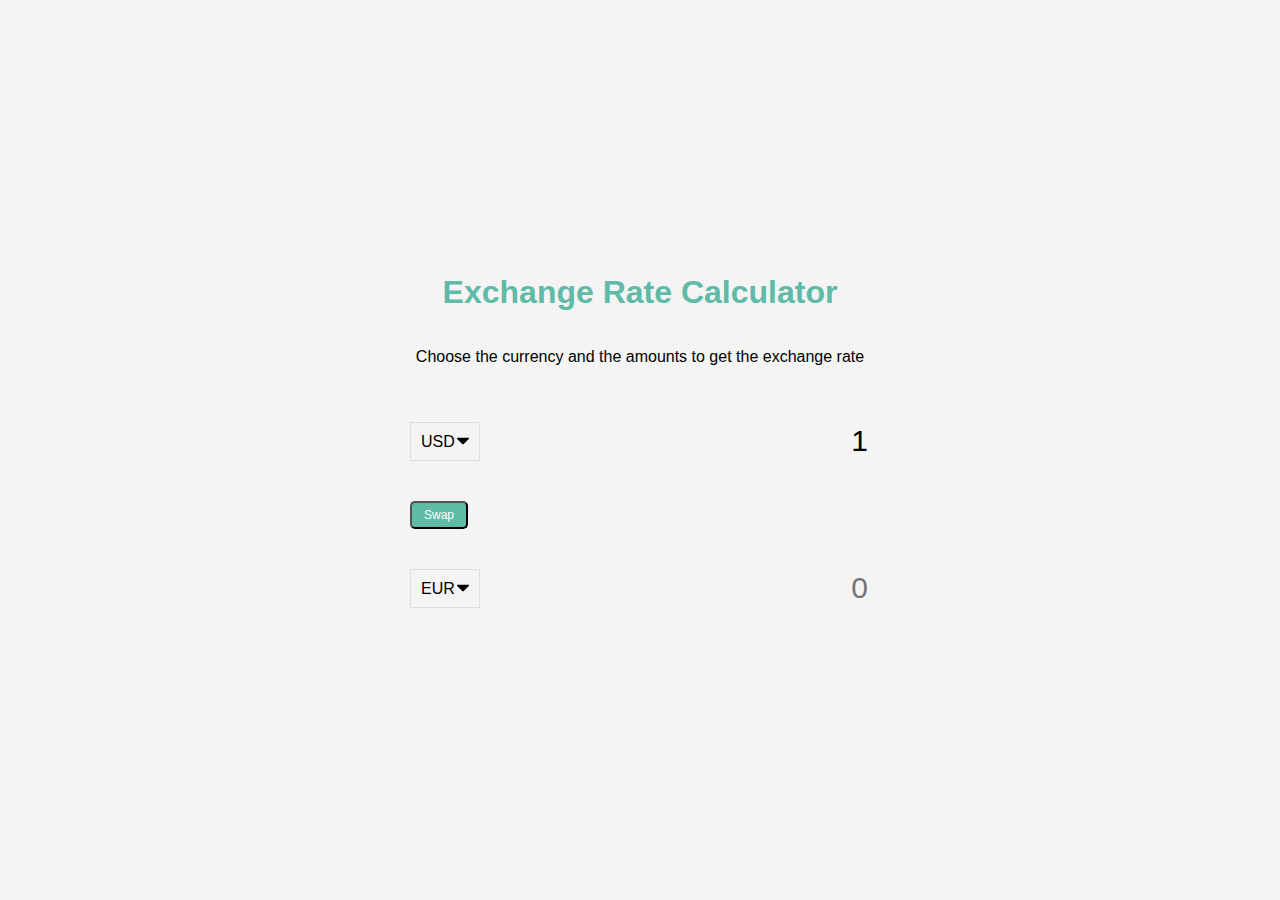
<file: CurrencyCalc/index.html>
<!DOCTYPE html>
<html lang="en">
  <head>
    <meta charset="UTF-8" />
    <meta http-equiv="X-UA-Compatible" content="IE=edge" />
    <meta name="viewport" content="width=device-width, initial-scale=1.0" />
    <title>Exchange rate app</title>
    <link rel="stylesheet" href="style.css" />
  </head>
  <body>
    <!-- have to put in the image -->
    <!-- <img src="img/money.png" alt="" class="money-img" /> -->
    <h1>Exchange Rate Calculator</h1>
    <p>Choose the currency and the amounts to get the exchange rate</p>

    <div class="container">
      <div class="currency">
        <select name="" id="currency-one" class="currency-one">
          <option value="AED">AED</option>
          <option value="ARS">ARS</option>
          <option value="AUD">AUD</option>
          <option value="BGN">BGN</option>
          <option value="BRL">BRL</option>
          <option value="BSD">BSD</option>
          <option value="CAD">CAD</option>
          <option value="CHF">CHF</option>
          <option value="CLP">CLP</option>
          <option value="CNY">CNY</option>
          <option value="COP">COP</option>
          <option value="CZK">CZK</option>
          <option value="DKK">DKK</option>
          <option value="DOP">DOP</option>
          <option value="EGP">EGP</option>
          <option value="EUR">EUR</option>
          <option value="FJD">FJD</option>
          <option value="GBP">GBP</option>
          <option value="GTQ">GTQ</option>
          <option value="HKD">HKD</option>
          <option value="HRK">HRK</option>
          <option value="HUF">HUF</option>
          <option value="IDR">IDR</option>
          <option value="ILS">ILS</option>
          <option value="INR">INR</option>
          <option value="ISK">ISK</option>
          <option value="JPY">JPY</option>
          <option value="KRW">KRW</option>
          <option value="KZT">KZT</option>
          <option value="MXN">MXN</option>
          <option value="MYR">MYR</option>
          <option value="NOK">NOK</option>
          <option value="NZD">NZD</option>
          <option value="PAB">PAB</option>
          <option value="PEN">PEN</option>
          <option value="PHP">PHP</option>
          <option value="PKR">PKR</option>
          <option value="PLN">PLN</option>
          <option value="PYG">PYG</option>
          <option value="RON">RON</option>
          <option value="RUB">RUB</option>
          <option value="SAR">SAR</option>
          <option value="SEK">SEK</option>
          <option value="SGD">SGD</option>
          <option value="THB">THB</option>
          <option value="TRY">TRY</option>
          <option value="TWD">TWD</option>
          <option value="UAH">UAH</option>
          <option value="USD" selected>USD</option>
          <option value="UYU">UYU</option>
          <option value="VND">VND</option>
          <option value="ZAR">ZAR</option>
        </select>
        <input type="number" id="amount-one" placeholder="0" value="1" />
      </div>

      <div class="swap-rate-container">
        <button class="btn" id="swap">Swap</button>
        <div class="rate" id="rate"></div>
      </div>

      <div class="currency">
        <select name="" id="currency-two" class="currency-two">
          <option value="AED">AED</option>
          <option value="ARS">ARS</option>
          <option value="AUD">AUD</option>
          <option value="BGN">BGN</option>
          <option value="BRL">BRL</option>
          <option value="BSD">BSD</option>
          <option value="CAD">CAD</option>
          <option value="CHF">CHF</option>
          <option value="CLP">CLP</option>
          <option value="CNY">CNY</option>
          <option value="COP">COP</option>
          <option value="CZK">CZK</option>
          <option value="DKK">DKK</option>
          <option value="DOP">DOP</option>
          <option value="EGP">EGP</option>
          <option value="EUR" selected>EUR</option>
          <option value="FJD">FJD</option>
          <option value="GBP">GBP</option>
          <option value="GTQ">GTQ</option>
          <option value="HKD">HKD</option>
          <option value="HRK">HRK</option>
          <option value="HUF">HUF</option>
          <option value="IDR">IDR</option>
          <option value="ILS">ILS</option>
          <option value="INR">INR</option>
          <option value="ISK">ISK</option>
          <option value="JPY">JPY</option>
          <option value="KRW">KRW</option>
          <option value="KZT">KZT</option>
          <option value="MXN">MXN</option>
          <option value="MYR">MYR</option>
          <option value="NOK">NOK</option>
          <option value="NZD">NZD</option>
          <option value="PAB">PAB</option>
          <option value="PEN">PEN</option>
          <option value="PHP">PHP</option>
          <option value="PKR">PKR</option>
          <option value="PLN">PLN</option>
          <option value="PYG">PYG</option>
          <option value="RON">RON</option>
          <option value="RUB">RUB</option>
          <option value="SAR">SAR</option>
          <option value="SEK">SEK</option>
          <option value="SGD">SGD</option>
          <option value="THB">THB</option>
          <option value="TRY">TRY</option>
          <option value="TWD">TWD</option>
          <option value="UAH">UAH</option>
          <option value="USD">USD</option>
          <option value="UYU">UYU</option>
          <option value="VND">VND</option>
          <option value="ZAR">ZAR</option>
        </select>
        <input type="number" id="amount-two" placeholder="0" />
      </div>
    </div>

    <script src="script.js"></script>
  </body>
</html>
</file>
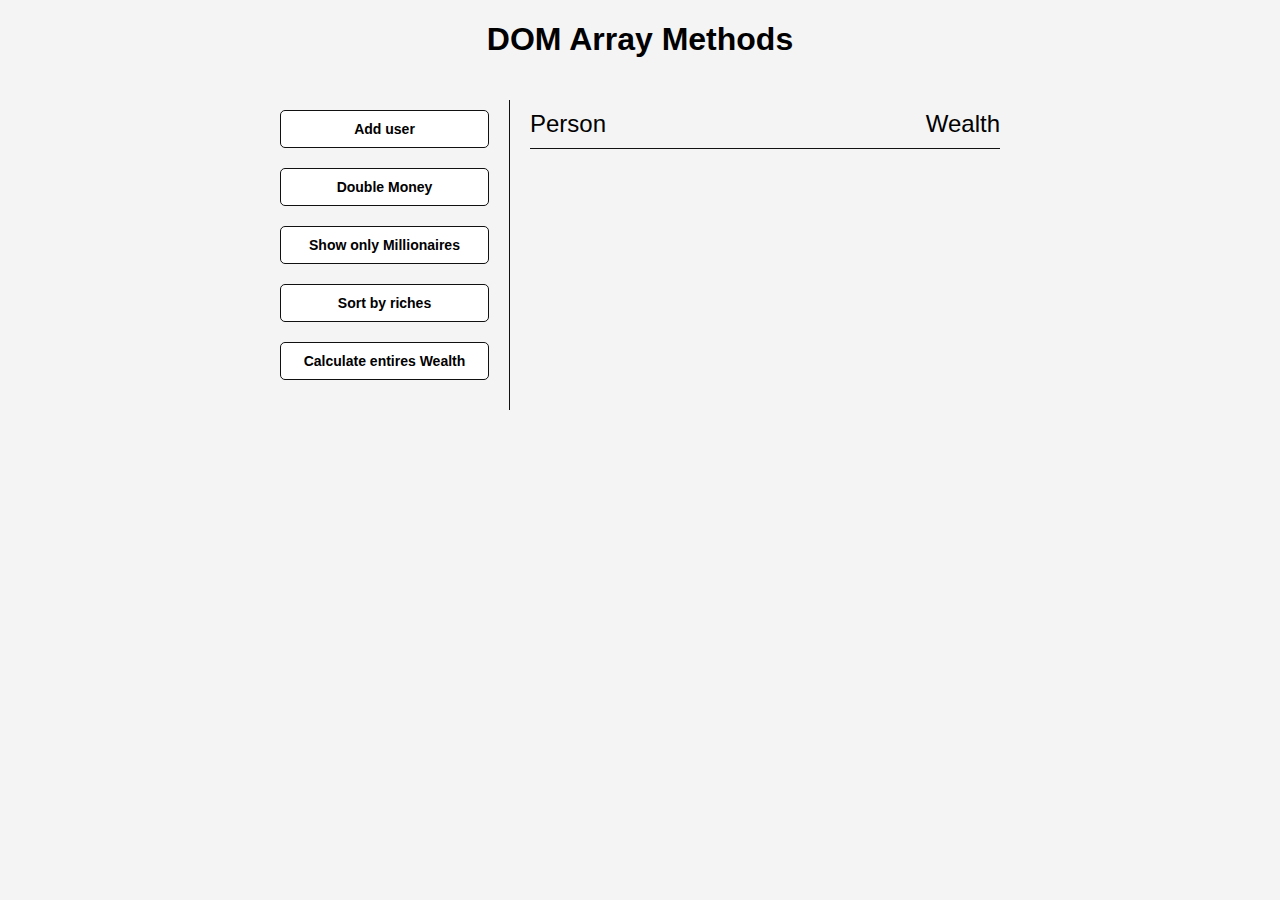
<file: DomArrayMethods/index.html>
<!DOCTYPE html>
<html lang="en">
  <head>
    <meta charset="UTF-8" />
    <meta http-equiv="X-UA-Compatible" content="IE=edge" />
    <meta name="viewport" content="width=device-width, initial-scale=1.0" />
    <title>DOM Array Methods</title>
    <link rel="stylesheet" href="style.css" />
  </head>
  <body>
    <h1>DOM Array Methods</h1>
    <div class="container">
      <aside>
        <button id="add-user">Add user</button>
        <button id="double">Double Money</button>
        <button id="show-millionaires">Show only Millionaires</button>
        <button id="sort">Sort by riches</button>
        <button id="calculate-wealth">Calculate entires Wealth</button>
      </aside>

      <main id="main">
        <h2><strong>Person</strong>Wealth</h2>
      </main>
      <script src="script.js"></script>
    </div>
  </body>
</html>
</file>
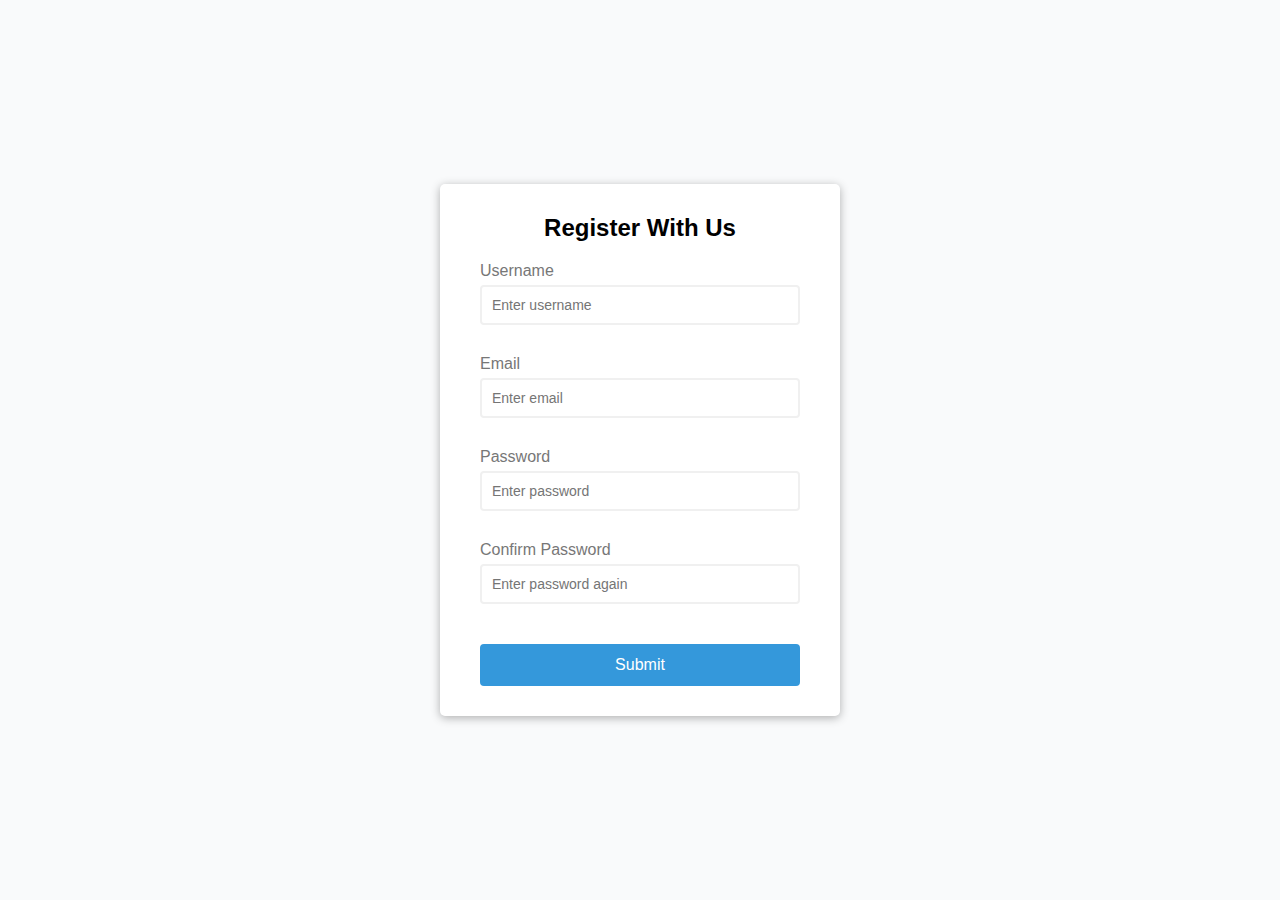
<file: Formvalidator/index.html>
<!DOCTYPE html>
<html lang="en">
<head>
    <meta charset="UTF-8">
    <meta http-equiv="X-UA-Compatible" content="IE=edge">
    <meta name="viewport" content="width=device-width, initial-scale=1.0">
    <link rel="stylesheet" href="style.css">
    <title>Form Validator</title>
</head>
<body>

    <!-- Register form -->
    <div class="container">
        <form action="" id="form" class="form">
            <h2>Register With Us</h2>
            <div class="form-control">
                <label for="username">Username</label>
                <input type="text" id="username" placeholder="Enter username">
                <small>Error message</small>
            </div>
            <div class="form-control">
                <label for="email">Email</label>
                <input type="text" id="email" placeholder="Enter email">
                <small>Error message</small>
            </div>
            <div class="form-control">
                <label for="password">Password</label>
                <input type="password" id="password" placeholder="Enter password">
                <small>Error message</small>
            </div>
            <div class="form-control">
                <label for="password2">Confirm Password</label>
                <input type="password" id="password2" placeholder="Enter password again">
                <small>Error message</small>
            </div>
            <button>Submit</button>
        </form>
    </div>


    <script src ="script.js"></script>
</body>
</html>
</file>
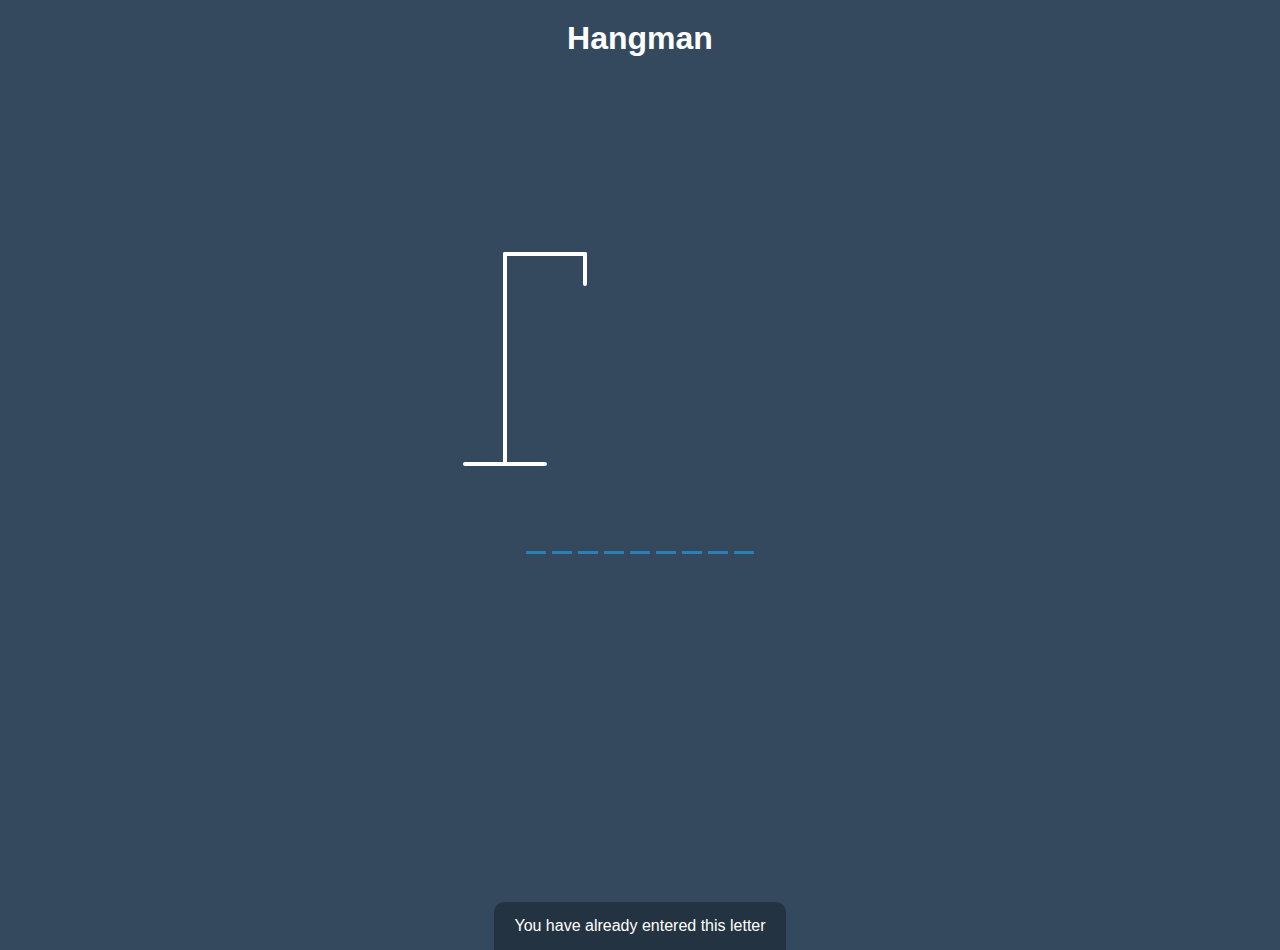
<file: hangman/index.html>
<!DOCTYPE html>
<html lang="en">
  <head>
    <meta charset="UTF-8" />
    <meta http-equiv="X-UA-Compatible" content="IE=edge" />
    <meta name="viewport" content="width=device-width, initial-scale=1.0" />
    <title>Hangman</title>
    <link rel="stylesheet" href="style.css" />
  </head>
  <body>
    <h1>Hangman</h1>
    <div class="game-container">
      <!-- Rod -->
      <svg height="250" width="200" class="figure-container">
        <line x1="60" y1="20" x2="140" y2="20" />
        <line x1="140" y1="20" x2="140" y2="50" />
        <line x1="60" y1="20" x2="60" y2="230" />
        <line x1="20" y1="230" x2="100" y2="230" />

        <!-- Head -->
        <circle cx="140" cy="70" r="20" class="figure-part" />
        <!-- Body -->
        <line x1="140" y1="90" x2="140" y2="150" class="figure-part" />
        <!-- Arms -->
        <line x1="140" y1="120" x2="120" y2="100" class="figure-part" />
        <line x1="140" y1="120" x2="160" y2="100" class="figure-part" />
        <!-- Legs -->
        <line x1="140" y1="150" x2="120" y2="180" class="figure-part" />
        <line x1="140" y1="150" x2="160" y2="180" class="figure-part" />
      </svg>

      <div class="wrong-letters-container">
        <div id="wrong-letters"></div>
      </div>

      <div class="word" id="word"></div>
    </div>

    <!-- Container for final messages -->
    <div class="popup-container" id="popup-container">
      <div class="popup">
        <h2 id="final-message"></h2>
        <button id="play-button">Play Again</button>
      </div>
    </div>

    <!-- Notification -->
    <div class="notification-container" id="notification-container">
      <p>You have already entered this letter</p>
    </div>

    <script src="script.js"></script>
  </body>
</html>
</file>
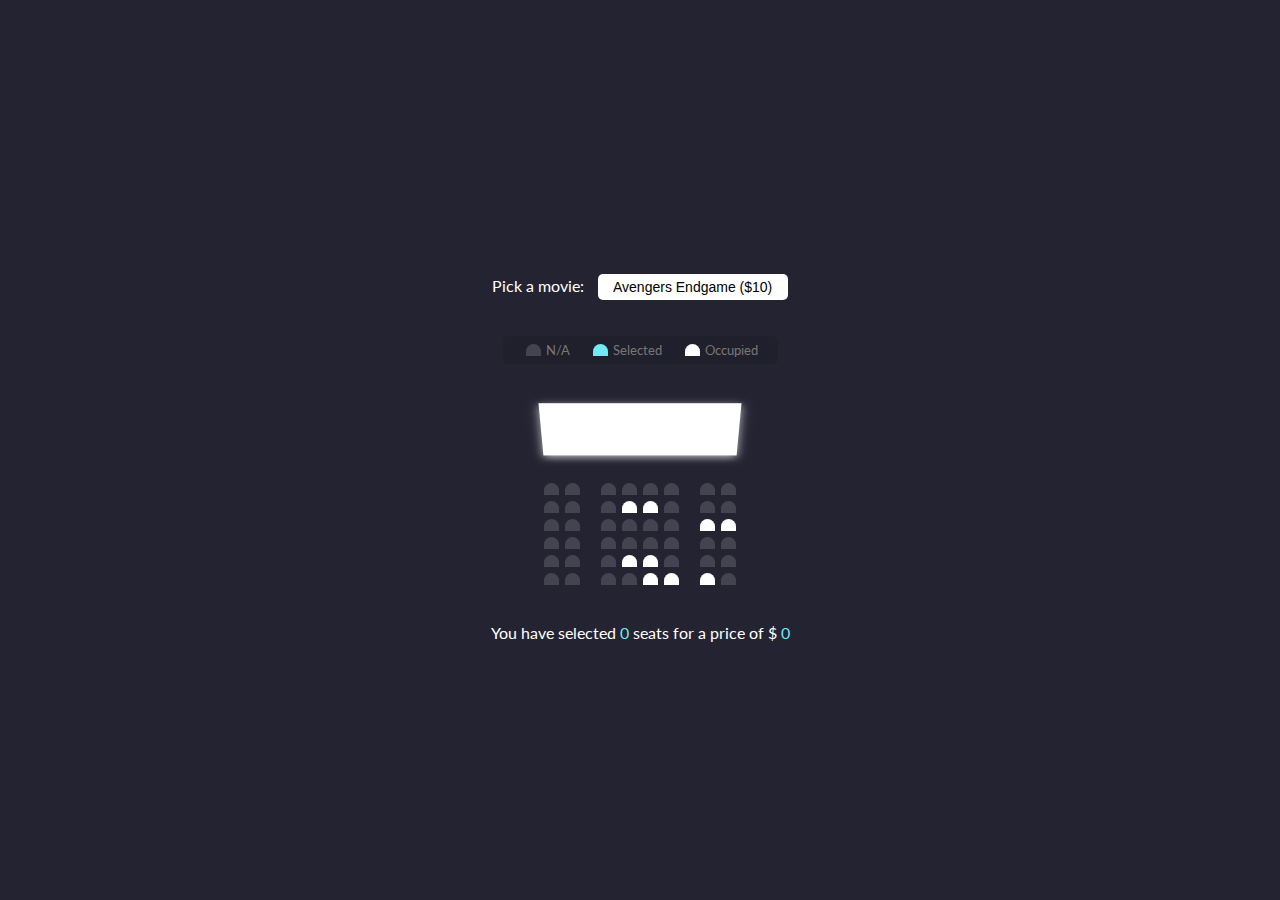
<file: MovieTheater/index.html>
<!DOCTYPE html>
<html lang="en">
<head>
    <meta charset="UTF-8">
    <meta http-equiv="X-UA-Compatible" content="IE=edge">
    <meta name="viewport" content="width=device-width, initial-scale=1.0">
    <link rel="stylesheet" href="style.css">
    <title>Movie Seat Booking</title>
</head>
<body>
    <div class="movie-container">
        <label>Pick a movie:</label>
        <select  id="movie">
            <option value="10">Avengers Endgame ($10)</option>
            <option value="12">Joker ($12)</option>
            <option value="8">Toy Story 4 ($8)</option>
            <option value="9">Lion King ($9)</option>
        </select>
    </div>

    <ul class="showcase">
        <li>
            <div class="seat"></div>
            <small>N/A</small>
        </li>
        <li>
            <div class="seat selected"></div>
            <small>Selected</small>
        </li>
        <li>
            <div class="seat occupied"></div>
            <small>Occupied</small>
        </li>
    </ul>

    <div class="container">
        <div class="screen"></div>

        <div class="row">
            <div class="seat"></div>
            <div class="seat"></div>
            <div class="seat"></div>
            <div class="seat"></div>
            <div class="seat"></div>
            <div class="seat"></div>
            <div class="seat"></div>
            <div class="seat"></div>
        </div>
        <div class="row">
            <div class="seat"></div>
            <div class="seat"></div>
            <div class="seat"></div>
            <div class="seat occupied"></div>
            <div class="seat occupied"></div>
            <div class="seat"></div>
            <div class="seat"></div>
            <div class="seat"></div>
        </div>
        <div class="row">
            <div class="seat"></div>
            <div class="seat"></div>
            <div class="seat"></div>
            <div class="seat"></div>
            <div class="seat"></div>
            <div class="seat"></div>
            <div class="seat occupied"></div>
            <div class="seat occupied"></div>
        </div>
        <div class="row">
            <div class="seat"></div>
            <div class="seat"></div>
            <div class="seat"></div>
            <div class="seat"></div>
            <div class="seat"></div>
            <div class="seat"></div>
            <div class="seat"></div>
            <div class="seat"></div>
        </div>
        <div class="row">
            <div class="seat"></div>
            <div class="seat"></div>
            <div class="seat"></div>
            <div class="seat occupied"></div>
            <div class="seat occupied"></div>
            <div class="seat"></div>
            <div class="seat"></div>
            <div class="seat"></div>
        </div>
        <div class="row">
            <div class="seat"></div>
            <div class="seat"></div>
            <div class="seat"></div>
            <div class="seat"></div>
            <div class="seat occupied"></div>
            <div class="seat occupied"></div>
            <div class="seat occupied"></div>
            <div class="seat"></div>
        </div>
    </div>

    <p class="text">
        You have selected 
        <span id="count">0</span> 
        seats for a price of $ 
        <span id="total">0</span>
    </p>

    
    <script src="script.js"></script>
</body>
</html>
</file>
<file: CurrencyCalc/style.css>
:root {
  --primary-color: #5fbaa7;
}

* {
  box-sizing: border-box;
}

body {
  background-color: #f4f4f4;
  font-family: Arial, Helvetica, sans-serif;
  display: flex;
  flex-direction: column;
  justify-content: center;
  align-items: center;
  height: 100vh;
  margin: 0;
  padding: 20px;
}

h1 {
  color: var(--primary-color);
}

p {
  text-align: center;
}

.btn {
  color: #fff;
  background: var(--primary-color);
  cursor: pointer;
  border-radius: 5px;
  font-size: 12px;
  padding: 5px 12px;
}

.money-img {
  width: 150px;
}

.currency {
  padding: 40px 0;
  display: flex;
  align-items: center;
  justify-content: space-between;
}

.currency select {
  padding: 10px 20px 10px 10px;
  -moz-appearance: none;
  -webkit-appearance: none;
  appearance: none;
  border: 1px solid #dedede;
  font-size: 16px;
  background: transparent;
  background-image: url("data:image/svg+xml;charset=US-ASCII,%3Csvg%20xmlns%3D%22http%3A%2F%2Fwww.w3.org%2F2000%2Fsvg%22%20width%3D%22292.4%22%20height%3D%22292.4%22%3E%3Cpath%20fill%3D%22%20000002%22%20d%3D%22M287%2069.4a17.6%2017.6%200%200%200-13-5.4H18.4c-5%200-9.3%201.8-12.9%205.4A17.6%2017.6%200%200%200%200%2082.2c0%205%201.8%209.3%205.4%2012.9l128%20127.9c3.6%203.6%207.8%205.4%2012.8%205.4s9.2-1.8%2012.8-5.4L287%2095c3.5-3.5%205.4-7.8%205.4-12.8%200-5-1.9-9.2-5.5-12.8z%22%2F%3E%3C%2Fsvg%3E");
  background-position: right 10px top 50%, 0, 0;
  background-size: 12px auto, 100%;
  background-repeat: no-repeat;
}

.currency input {
  border: 0;
  background: transparent;
  font-size: 30px;
  text-align: right;
}

.swap-rate-container {
  display: flex;
  align-items: center;
  justify-content: space-between;
}

.rate {
  color: var(--primary-color);
  font-size: 14px;
  padding: 0 10px;
}

/* Remove the default up and down arrows on the input field */
input::-webkit-outer-spin-button,
input::-webkit-inner-spin-button {
  -webkit-appearance: none;
  margin: 0;
}

select:focus,
input:focus,
button:focus {
  outline: 0;
}

@media (max-width: 600px) {
  .currency input {
    width: 200px;
  }
}
</file>
<file: DomArrayMethods/style.css>
* {
  box-sizing: border-box;
}

body {
  background: #f4f4f4;
  font-family: Arial, Helvetica, sans-serif;
  display: flex;
  flex-direction: column;
  align-items: center;
  min-height: 100vh;
  margin: 0;
}

.container {
  display: flex;
  padding: 20px;
  margin: 0 20px;
  max-width: 100%;
  width: 800px;
}

aside {
  padding: 10px 20px;
  width: 250px;
  border-right: 1px solid #111;
}

button {
  background-color: #fff;
  cursor: pointer;
  border: solid 1px #111;
  border-radius: 5px;
  display: block;
  width: 100%;
  padding: 10px;
  margin-bottom: 20px;
  font-weight: bold;
  font-size: 14px;
}

main {
  flex: 1;
  padding: 10px 20px;
}

h2 {
  border-bottom: 1px solid #111;
  padding-bottom: 10px;
  display: flex;
  justify-content: space-between;
  font-weight: 300;
  margin: 0 0 20px;
}

h3 {
  background-color: #fff;
  border-bottom: 1px solid #111;
  padding: 10px;
  display: flex;
  justify-content: space-between;
  font-weight: 300;
  margin: 20px 0 0;
}

.person {
  display: flex;
  justify-content: space-between;
  font-size: 20px;
  margin-bottom: 10px;
}
</file>
<file: Formvalidator/style.css>
@import url("https://fonts.googleapis.com/css2?family=Roboto:wght@300&display=swap");

:root {
  --sucess-color: #2ecc71;
  --error-color: #e74c3c;
}

* {
  box-sizing: border-box;
}

body {
  background-color: #f9fafb;
  font-family: "Open Sans", sans-serif;
  display: flex;
  align-items: center;
  justify-content: center;
  min-height: 100vh;
  margin: 0;
}

.container {
  background-color: #fff;
  border-radius: 5px;
  box-shadow: 0 2px 10px rgb(0, 0, 0, 0.3);
  width: 400px;
}

h2 {
  text-align: center;
  margin: 0 0 20px;
}

.form {
  padding: 30px 40px;
}

.form-control {
  margin-bottom: 10px;
  padding-bottom: 20px;
  position: relative;
}

.form-control label {
  color: #777;
  display: block;
  margin-bottom: 5px;
}

.form-control input {
  border-radius: 4px;
  display: block;
  width: 100%;
  padding: 10px;
  font-size: 14px;
  border: 2px solid #f0f0f0;
}

.form-control input:focus {
  outline: 0;
  border-color: #777;
}

.form-control.success input {
  border-color: var(--sucess-color);
}

.form-control.error input {
  border-color: var(--error-color);
}

.form-control small {
  color: var(--error-color);
  position: absolute;
  bottom: 0px;
  left: 0px;
  visibility: hidden;
}

.form-control.error small {
  visibility: visible;
}

.form button {
  background-color: #3498db;
  border-radius: 4px;
  padding: 10px;
  width: 100%;
  margin-top: 20px;
  display: block;
  color: #fff;
  font-size: 16px;
  border: 2px solid #3498db;
  cursor: pointer;
}
</file>
<file: hangman/style.css>
* {
  box-sizing: border-box;
}

body {
  background-color: #34495e;
  color: #fff;
  font-family: Arial, Helvetica, sans-serif;
  display: flex;
  flex-direction: column;
  align-items: center;
  height: 80vh;
  margin: 0;
  overflow: hidden;
}

h1 {
  margin: 20px 0 0;
}

.game-container {
  padding: 20px 30px;
  position: relative;
  margin: auto;
  height: 350px;
  width: 450px;
}

.figure-container {
  fill: transparent;
  stroke: #fff;
  stroke-width: 4px;
  stroke-linecap: round;
}

.figure-part {
  display: none;
}

.wrong-letters-container {
  position: absolute;
  top: 20px;
  right: 20px;
  display: flex;
  flex-direction: column;
  text-align: right;
}

.wrong-letters-container p {
  margin: 0 0 5px;
}

.wrong-letters-container span {
  font-size: 24px;
}

.word {
  display: flex;
  position: absolute;
  bottom: 10px;
  left: 50%;
  transform: translateX(-50%);
}

.letter {
  border-bottom: 3px solid #2980b9;
  display: inline-flex;
  font-size: 30px;
  align-items: center;
  justify-content: center;
  margin: 0 3px;
  height: 50px;
  width: 20px;
}

.popup-container {
  background-color: rgba(0, 0, 0, 0.3);
  position: fixed;
  top: 0;
  bottom: 0;
  left: 0;
  right: 0;
  /* display: flex; */
  display: none;
  align-items: center;
  justify-content: center;
}

.popup {
  background: #2980b9;
  border-radius: 5px;
  box-shadow: 0 15px 10px 3px rgba(0, 0, 0, 0.1);
  padding: 20px;
  text-align: center;
}

.popup button {
  cursor: pointer;
  background-color: #fff;
  color: #2980b9;
  border: 0;
  margin-top: 20px;
  padding: 12px 20px;
  font-size: 16px;
}

.popup button:active {
  transform: scale(0.98);
}

.popup button:focus {
  outline: 0;
}

.notification-container {
  background-color: rgba(0, 0, 0, 0.3);
  border-radius: 10px 10px 0 0;
  padding: 15px 20px;
  position: absolute;
  bottom: -50px;
  transition: transform 0.3 ease-in-out;
}

.notification-container p {
  margin: 0;
}

.notification-container.show {
  transform: translateY(-50px);
}
</file>
<file: MovieTheater/style.css>
@import url("https://fonts.googleapis.com/css2?family=Lato&display=swap");

* {
  box-sizing: border-box;
}

body {
  background-color: #242332;
  display: flex;
  color: #fff;
  flex-direction: column;
  align-items: center;
  justify-content: center;
  height: 100vh;
  font-family: "Lato", sans-serif;
  margin: 0;
}

.movie-container {
  margin: 20px 0;
}

.movie-container select {
  background-color: #fff;
  border: 0;
  border-radius: 5px;
  font-size: 14px;
  margin-left: 10px;
  padding: 5px 15px 5px 15px;
  outline: none;
  -moz-appearance: none;
  -webkit-appearance: none;
  appearance: none;
}

.container {
  perspective: 1000px;
  margin-bottom: 30px;
}

.seat {
  background-color: #444451;
  height: 12px;
  width: 15px;
  margin: 3px;
  border-top-left-radius: 10px;
  border-top-right-radius: 10px;
}

.seat.selected {
  background-color: #6feaf6;
}

.seat.occupied {
  background-color: #fff;
}

.seat:nth-of-type(2) {
  margin-right: 18px;
}

.seat:nth-last-of-type(2) {
  margin-left: 18px;
}

.seat:not(.occupied):hover {
  cursor: pointer;
  transform: scale(1.2);
}

.showcase .seat:not(.occupied):hover {
  cursor: default;
  transform: none;
}

.showcase {
  background-color: rgba(0, 0, 0, 0.1);
  padding: 5px 10px;
  border-radius: 5px;
  color: #777;
  list-style-type: none;
  display: flex;
}

.showcase li {
  display: flex;
  align-items: center;
  justify-content: center;
  margin: 0 10px;
}

.showcase li small {
  margin-left: 2px;
}

.row {
  display: flex;
}

.screen {
  background-color: #fff;
  height: 70px;
  width: 100%;
  margin: 15px 0;
  transform: rotateX(-45deg);
  box-shadow: 0 3px 10px rgba(255, 255, 255, 0.7);
}

p.text {
  margin: 5px 0;
}

p.text span {
  color: #6feaf6;
}
</file>
